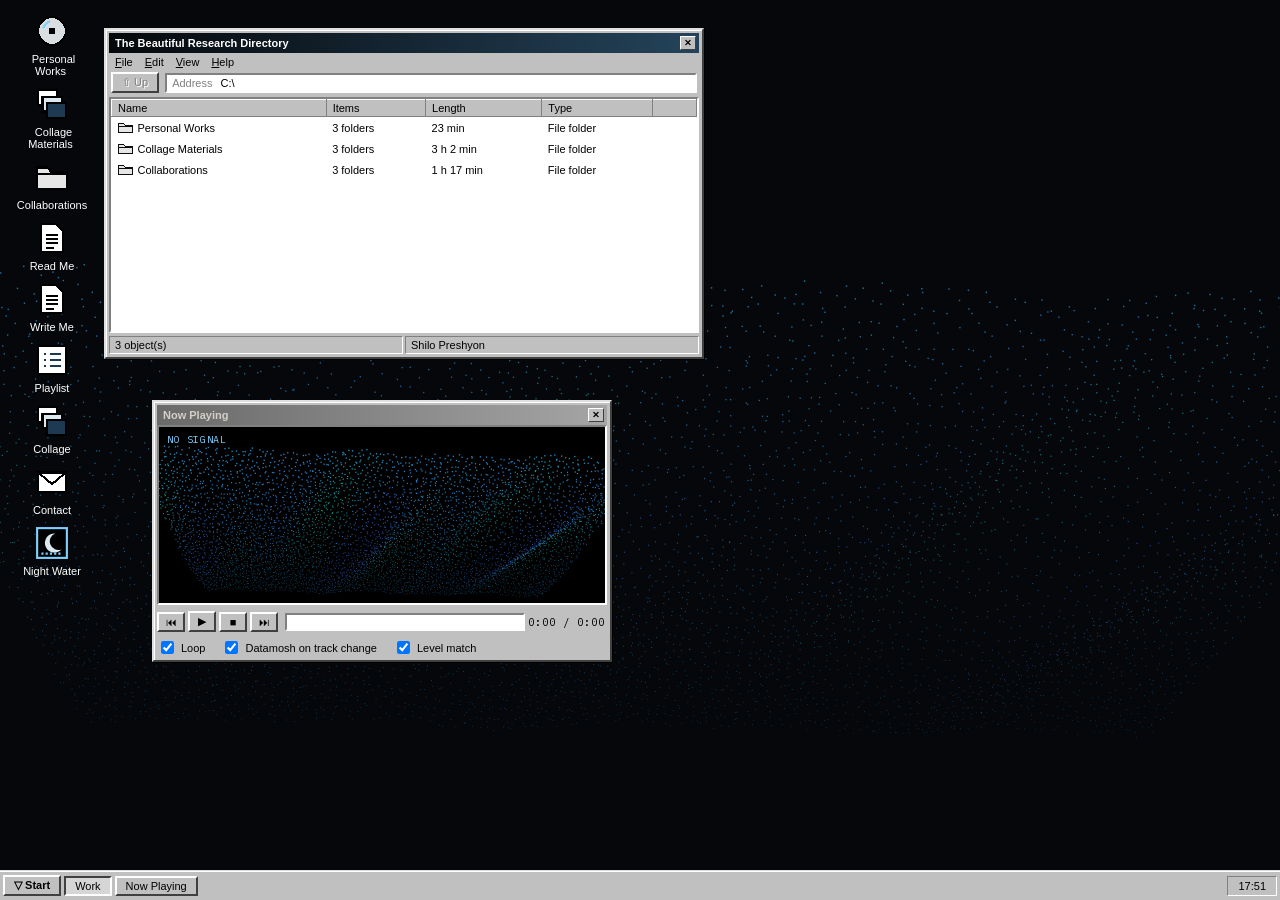
<file: index.html>
<!doctype html>
<html lang="en">
<head>
<meta charset="utf-8">
<meta name="viewport" content="width=device-width,initial-scale=1">
<title>Shilo Preshyon</title>
<meta name="description" content="Shilo Preshyon: sound, research. Small Loops from LĒNA Residency and JOYA: AiR, 2026.">
<meta name="theme-color" content="#05070a">
<!-- link previews (absolute URLs: update them if the site moves to its own domain) -->
<meta property="og:type" content="website">
<meta property="og:url" content="https://shilopreshyon.github.io/">
<meta property="og:title" content="Shilo Preshyon">
<meta property="og:description" content="sound · research. An archive of sound: field recordings, studio sessions, tape experiments and loops.">
<meta property="og:image" content="https://shilopreshyon.github.io/og.png">
<meta property="og:image:width" content="1200">
<meta property="og:image:height" content="630">
<meta property="og:image:alt" content="Shilo Preshyon: a point-cloud terrain above the name, under a title bar reading The Beautiful Research Directory">
<meta name="twitter:card" content="summary_large_image">
<link rel="icon" href="favicon.svg" type="image/svg+xml">
<link rel="icon" href="favicon.png" sizes="32x32" type="image/png">
<link rel="apple-touch-icon" href="apple-touch-icon.png">
<link rel="stylesheet" href="fonts/fonts.css">
<link rel="stylesheet" href="style.css">
</head>
<body>

<!-- Plain version for screen readers, search engines and no-JS visitors. -->
<main class="plain">
  <h1>Shilo Preshyon</h1>
  <p>sound · research</p>
  <h2>Ethos</h2>
  <p>Spirit is everywhere.</p>
  <h2>Work</h2>
  <p>Personal Works (Small Loops from LĒNA Residency and JOYA: AiR, and more), Collage Materials (personal samples, free to download and use), and Collaborations (Lost Kongs, Tasty Palm Leaf, Cartoon Lizard).</p>
  <h2>Documents</h2>
  <p>CV, bio and press materials on request.</p>
  <h2>Contact</h2>
  <p><a href="mailto:spsounddirectory@proton.me">spsounddirectory@proton.me</a></p>
</main>

<div id="desk" aria-hidden="false">
  <canvas class="wall" id="wall"></canvas>
  <div class="icons" id="icons"></div>

  <div class="win hide" id="w-dir" data-title="Work">
    <div class="tb"><span id="dirTitle">Work</span><button data-close aria-label="Close">✕</button></div>
    <div class="menu"><span><u>F</u>ile</span><span><u>E</u>dit</span><span><u>V</u>iew</span><span><u>H</u>elp</span></div>
    <div class="toolbar">
      <button class="btn98" id="dirUp" title="Up one level">⇧ Up</button>
      <div class="addr inset"><span>Address</span><b id="dirAddr">C:\Work</b></div>
    </div>
    <div class="inset list">
      <table><thead><tr id="dirHead"></tr></thead><tbody id="dirRows"></tbody></table>
    </div>
    <div class="status"><div id="dirCount"></div><div id="dirNote"></div></div>
  </div>

  <div class="win hide" id="w-play" data-title="Now Playing">
    <div class="tb"><span id="playTitle">Now Playing</span><button data-close aria-label="Close">✕</button></div>
    <div class="screen inset"><canvas id="screen"></canvas><div class="lbl" id="screenLbl">NO SIGNAL</div></div>
    <div class="transport">
      <button class="btn98" id="bPrev" title="Previous" aria-label="Previous">⏮</button>
      <button class="btn98" id="bPlay" title="Play / pause" aria-label="Play">▶</button>
      <button class="btn98" id="bStop" title="Stop" aria-label="Stop">■</button>
      <button class="btn98" id="bNext" title="Next" aria-label="Next">⏭</button>
      <div class="prog inset" id="prog" title="Seek"><i id="progBar"></i></div>
      <div class="time" id="time">0:00 / 0:00</div>
    </div>
    <div class="opts">
      <label><input type="checkbox" id="cLoop" checked> Loop</label>
      <label><input type="checkbox" id="cMosh" checked> Datamosh on track change</label>
      <label title="Evens out loudness between pieces with a plain volume change. Untick to hear every file exactly as it is."><input type="checkbox" id="cLevel" checked> Level match</label>
    </div>
  </div>

  <div class="win hide" id="w-about" data-title="Read Me">
    <div class="tb"><span>Read Me - Notepad</span><button data-close aria-label="Close">✕</button></div>
    <div class="menu"><span><u>F</u>ile</span><span><u>E</u>dit</span><span><u>S</u>earch</span></div>
    <div class="inset txt" id="aboutTxt"></div>
  </div>

  <div class="win hide" id="w-doc" data-title="Document">
    <div class="tb"><span id="docTitle">Document</span><button data-close aria-label="Close">✕</button></div>
    <div class="toolbar">
      <a class="btn98" id="docOpen" target="_blank" rel="noopener">Open in new tab</a>
      <a class="btn98" id="docDl" download>⤓ Download PDF</a>
    </div>
    <div class="inset docframe"><iframe id="docFrame" title="Document"></iframe></div>
    <div class="status"><div id="docName"></div><div id="docPages"></div><div>US Letter · PDF</div></div>
  </div>

  <div class="win hide" id="w-list" data-title="Playlist">
    <div class="tb"><span>Playlist</span><button data-close aria-label="Close">✕</button></div>
    <div class="toolbar">
      <button class="btn98" id="listPlay">▶ Play all</button>
      <button class="btn98" id="listShare">Copy share link</button>
      <button class="btn98" id="listClear">Clear</button>
      <label class="reps">Repeat each <select id="listReps"><option>1</option><option>2</option><option>4</option><option>8</option><option>16</option></select>×</label>
    </div>
    <div class="inset list short">
      <table><thead><tr><th>#</th><th>Name</th><th>From</th><th>Length</th><th></th></tr></thead><tbody id="listRows"></tbody></table>
    </div>
    <div class="status"><div id="listCount"></div><div id="listMsg"></div></div>
  </div>

  <div class="win hide" id="w-coll" data-title="Collage">
    <div class="tb"><span>Collage</span><button data-close aria-label="Close">✕</button></div>
    <div class="toolbar">
      <button class="btn98" id="collPlay">▶ Play</button>
      <button class="btn98" id="collStop">■ Stop</button>
      <button class="btn98" id="collRec" title="Record the next 30 seconds of the collage as a WAV file">⏺ Record 30 s</button>
      <button class="btn98" id="collShare">Copy share link</button>
      <button class="btn98" id="collClear">Clear</button>
    </div>
    <div class="toolbar coll-opts">
      <label>Master <input type="range" id="collMaster" min="0" max="1" step="0.01"></label>
      <label>Fade <select id="collFade"><option value="0">off</option><option value="1">1 s</option><option value="2">2 s</option><option value="5">5 s</option><option value="10">10 s</option></select></label>
      <label title="Each layer starts from a random point"><input type="checkbox" id="collRand"> Random start</label>
      <label title="Each layer's pitch wanders slightly, like tape"><input type="checkbox" id="collDrift"> Drift</label>
    </div>
    <div class="inset list short">
      <table class="coll"><thead><tr><th>#</th><th>Sound</th><th>Volume</th><th>Pan</th><th title="Left darker, right brighter">Tone</th><th title="Semitones, then fine tuning in cents">Pitch · fine</th><th></th></tr></thead><tbody id="collRows"></tbody></table>
    </div>
    <div class="status"><div id="collCount"></div><div id="collMsg"></div></div>
  </div>

  <div class="win hide" id="w-write" data-title="Write Me">
    <div class="tb"><span>Write Me - Notepad</span><button data-close aria-label="Close">✕</button></div>
    <div class="menu"><span><u>F</u>ile</span><span><u>E</u>dit</span><span><u>F</u>ormat</span></div>
    <textarea class="inset txt write" id="writeTxt" spellcheck="false" aria-label="Write anything"></textarea>
    <input type="text" id="writeTrap" tabindex="-1" autocomplete="off" aria-hidden="true" class="trap">
    <div class="transport write-send"><button class="btn98" id="writeSend">Send to Shilo</button><span id="writeMsg"></span></div>
    <div class="status"><div id="writeCount">0 characters</div><div id="writeNote">Kept nowhere. Gone when closed.</div></div>
  </div>

  <div class="win hide" id="w-ethos" data-title="Keys">
    <div class="tb"><span>Keys - Notepad</span><button data-close aria-label="Close">✕</button></div>
    <div class="menu"><span><u>F</u>ile</span><span><u>E</u>dit</span><span><u>S</u>earch</span></div>
    <div class="inset txt short-txt" id="ethosTxt"></div>
  </div>

  <div class="win hide" id="w-lic" data-title="License.txt">
    <div class="tb"><span id="licTitle">License.txt</span><button data-close aria-label="Close">✕</button></div>
    <div class="menu"><span><u>F</u>ile</span><span><u>E</u>dit</span><span><u>S</u>earch</span></div>
    <div class="inset txt short-txt" id="licTxt"></div>
  </div>

  <div class="win hide" id="w-mail" data-title="Contact">
    <div class="tb"><span>Contact</span><button data-close aria-label="Close">✕</button></div>
    <div class="dlg"><span class="dlg-ico" data-ico="mail"></span>
      <div>Write to Shilo:<br><br><a id="mailLink" href="#"></a><br><br><span class="dim">CV, bio and press materials on request.</span></div></div>
    <div class="dlg-btns"><button class="btn98" data-close>OK</button></div>
  </div>

  <div class="startmenu hide" id="startMenu">
    <div class="sm-side"><span>Shilo Preshyon</span></div>
    <div class="sm-items" id="smItems"></div>
  </div>

  <div class="taskbar">
    <button class="btn98 start" id="bStart">▽ Start</button>
    <div class="tasks" id="tasks"></div>
    <div class="clock inset" id="clock"></div>
  </div>
</div>

<div id="portal" class="hide" role="dialog" aria-label="Night Water">
  <canvas id="pcv"></canvas>
  <div class="p-top">
    <div><div class="p-name" id="pName"></div><div class="p-sub" id="pSub"></div></div>
    <button id="pClose">✕ RETURN TO ARCHIVE</button>
  </div>
  <div class="p-foot">
    <div class="p-readout" id="pReadout"></div>
    <div class="p-list" id="pList"></div>
  </div>
</div>

<script src="content.js"></script>
<script src="library.js"></script>
<script src="cloud.js"></script>
<script src="app.js"></script>
</body>
</html>
</file>
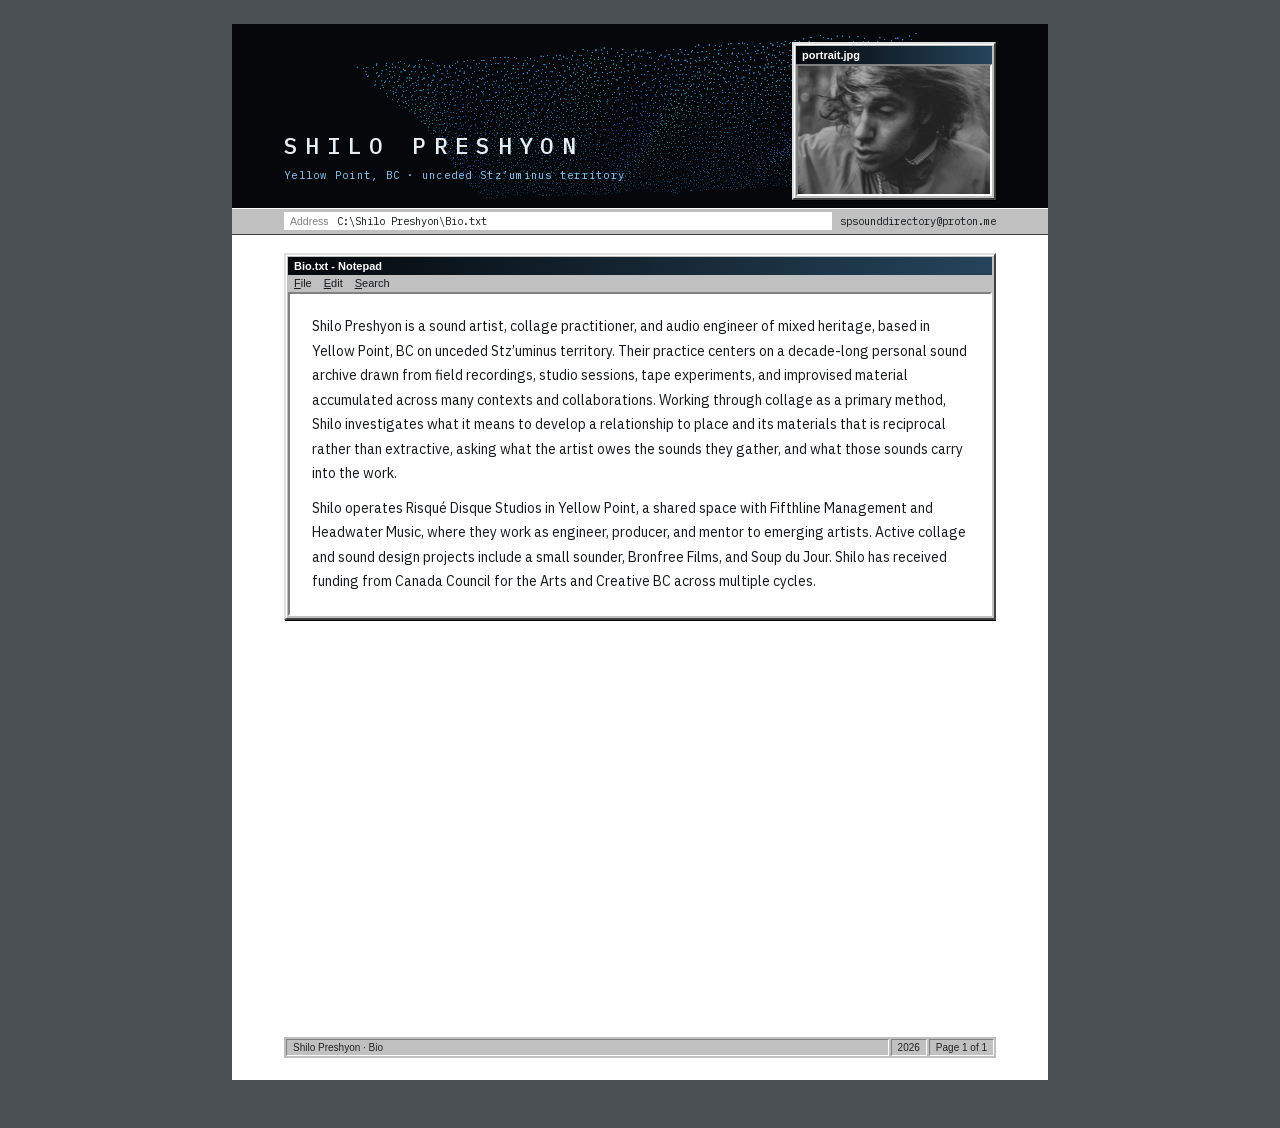
<file: docs/bio.html>
<!doctype html>
<html lang="en">
<head>
<meta charset="utf-8">
<title>Shilo Preshyon · Bio</title>
<link rel="stylesheet" href="../fonts/fonts.css">
<link rel="stylesheet" href="doc.css">
</head>
<body>
<div class="page">
  <div class="band">
    <canvas></canvas>
    <div class="who"><h1>SHILO PRESHYON</h1><div class="where">Yellow Point, BC · unceded Stz’uminus territory</div></div>
    <div class="portrait win"><div class="tb"><span>portrait.jpg</span></div><div class="inset"><img src="portrait.jpg" alt="Portrait of Shilo Preshyon"></div></div>
  </div>
  <div class="addr"><div class="field"><span>Address</span>C:\Shilo Preshyon\Bio.txt</div><div class="contact" data-contact></div></div>
  <div class="flow">
    <div class="win notepad">
      <div class="tb"><span>Bio.txt - Notepad</span></div>
      <div class="menu"><span><u>F</u>ile</span><span><u>E</u>dit</span><span><u>S</u>earch</span></div>
      <div class="inset text" style="font-size:14px;line-height:1.75;padding:20px 22px 10px">
        <p>Shilo Preshyon is a sound artist, collage practitioner, and audio engineer of mixed heritage, based in Yellow Point, BC on unceded Stz’uminus territory. Their practice centers on a decade-long personal sound archive drawn from field recordings, studio sessions, tape experiments, and improvised material accumulated across many contexts and collaborations. Working through collage as a primary method, Shilo investigates what it means to develop a relationship to place and its materials that is reciprocal rather than extractive, asking what the artist owes the sounds they gather, and what those sounds carry into the work.</p>
        <p>Shilo operates Risqué Disque Studios in Yellow Point, a shared space with Fifthline Management and Headwater Music, where they work as engineer, producer, and mentor to emerging artists. Active collage and sound design projects include a small sounder, Bronfree Films, and Soup du Jour. Shilo has received funding from Canada Council for the Arts and Creative BC across multiple cycles.</p>
      </div>
    </div>
  </div>
</div>
<script src="../cloud.js"></script>
<!-- private contact file only exists locally; only asked for when making application copies -->
<script>if (location.hash.includes('full')) document.write('<script src="contact-private.js"><\/script>');</script>
<script src="doc.js"></script>
<script>finish('Bio');</script>
</body>
</html>
</file>
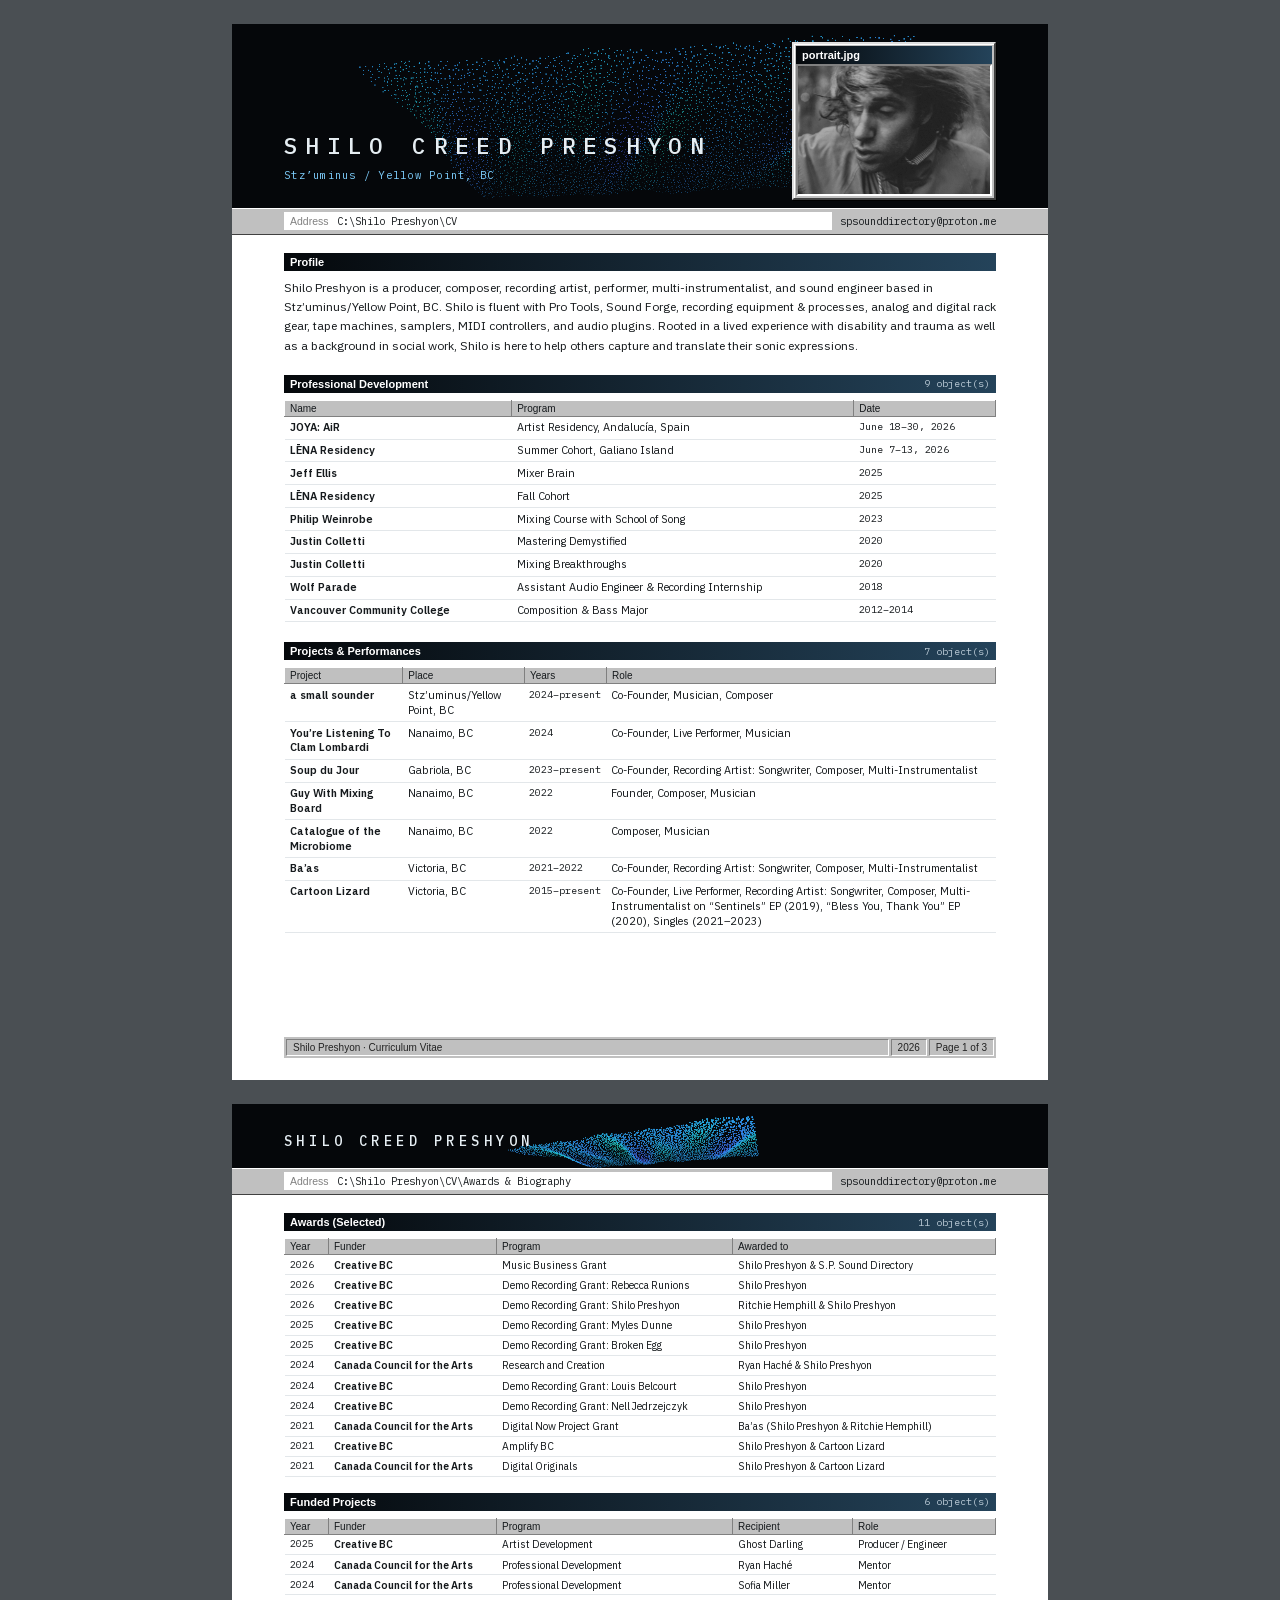
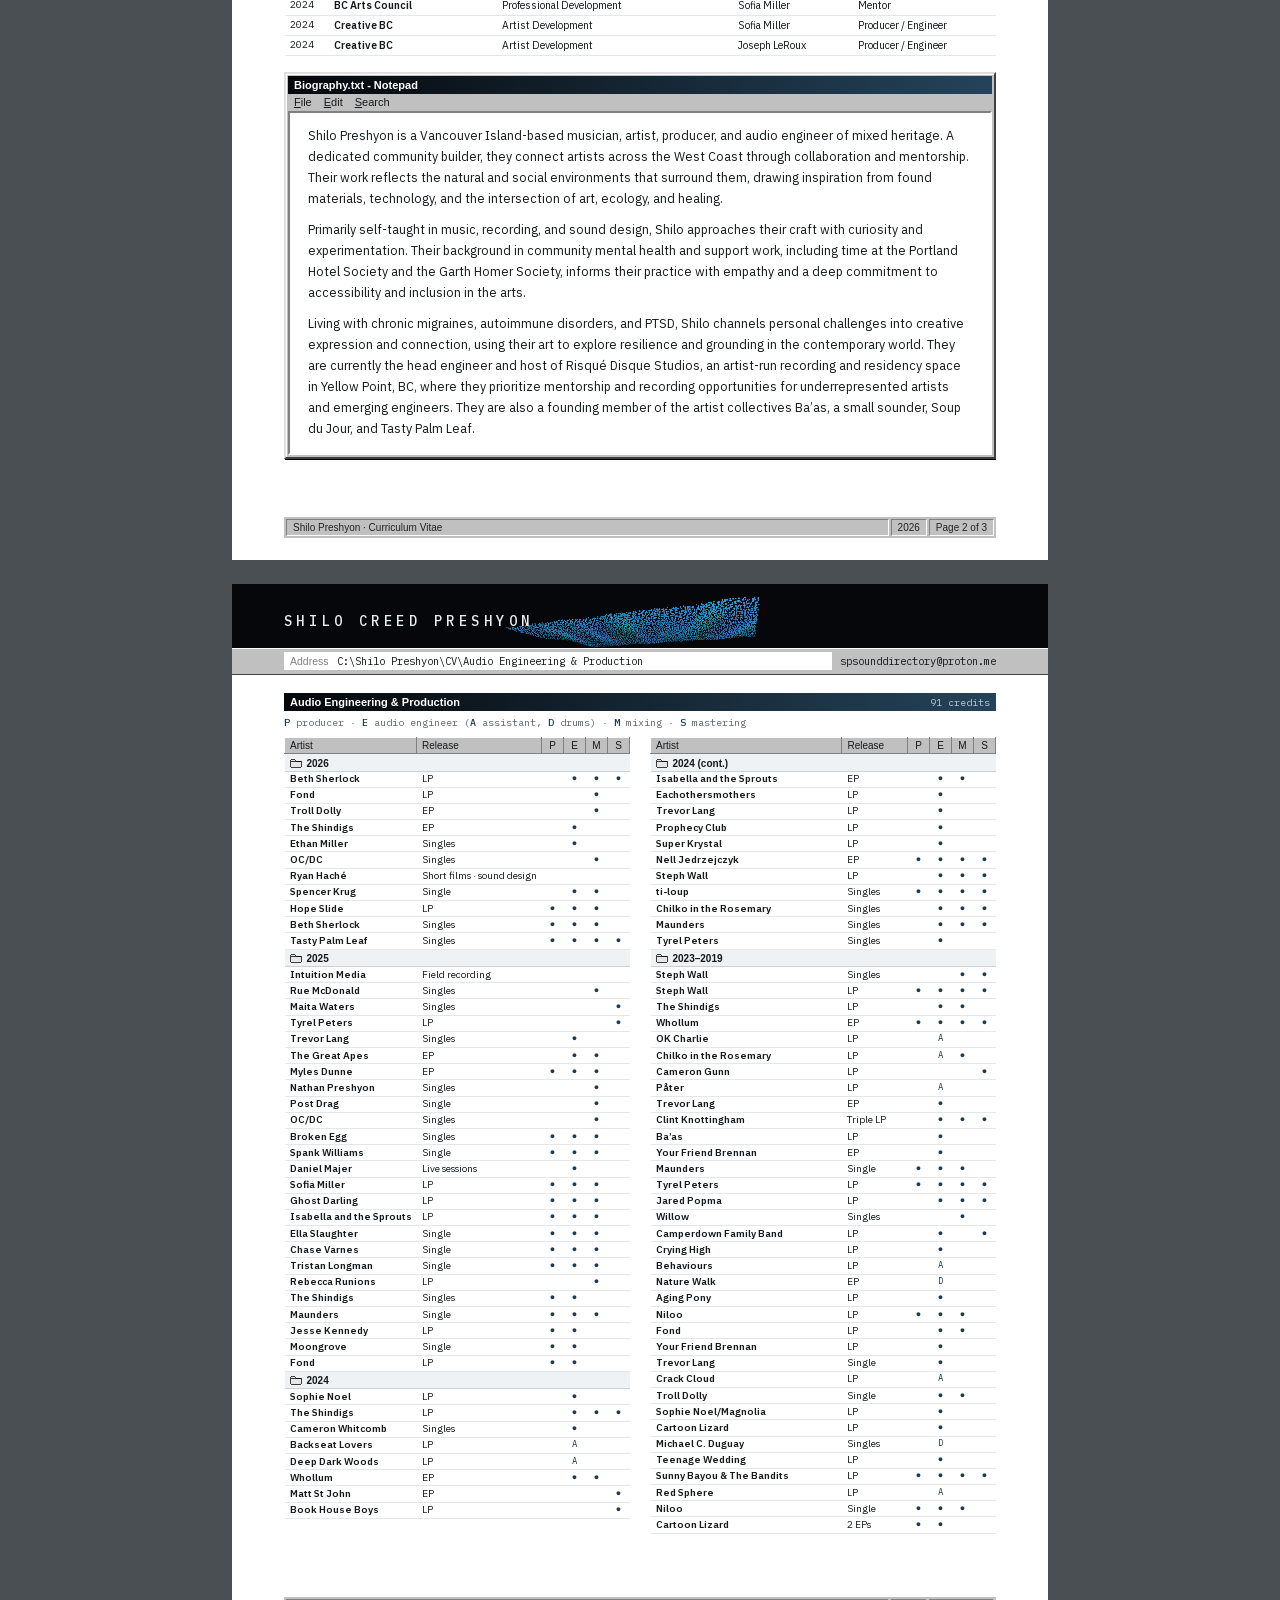
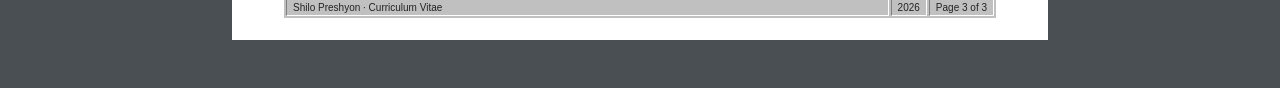
<file: docs/cv.html>
<!doctype html>
<html lang="en">
<head>
<meta charset="utf-8">
<title>Shilo Preshyon · CV</title>
<link rel="stylesheet" href="../fonts/fonts.css">
<link rel="stylesheet" href="doc.css">
</head>
<body>

<!-- ============ PAGE 1 ============ -->
<div class="page">
  <div class="band">
    <canvas></canvas>
    <div class="who"><h1>SHILO CREED PRESHYON</h1><div class="where">Stz’uminus / Yellow Point, BC</div></div>
    <div class="portrait win"><div class="tb"><span>portrait.jpg</span></div><div class="inset"><img src="portrait.jpg" alt="Portrait of Shilo Preshyon"></div></div>
  </div>
  <div class="addr"><div class="field"><span>Address</span>C:\Shilo Preshyon\CV</div><div class="contact" data-contact></div></div>
  <div class="flow roomy">
    <section>
      <div class="tb"><span>Profile</span></div>
      <p class="lead">Shilo Preshyon is a producer, composer, recording artist, performer, multi-instrumentalist, and sound engineer based in Stz’uminus/Yellow Point, BC. Shilo is fluent with Pro Tools, Sound Forge, recording equipment &amp; processes, analog and digital rack gear, tape machines, samplers, MIDI controllers, and audio plugins. Rooted in a lived experience with disability and trauma as well as a background in social work, Shilo is here to help others capture and translate their sonic expressions.</p>
    </section>
    <section>
      <div class="tb"><span>Professional Development</span><small id="nDev"></small></div>
      <table><thead><tr><th>Name</th><th>Program</th><th>Date</th></tr></thead><tbody id="dev"></tbody></table>
    </section>
    <section>
      <div class="tb"><span>Projects &amp; Performances</span><small id="nProj"></small></div>
      <table><thead><tr><th>Project</th><th>Place</th><th>Years</th><th>Role</th></tr></thead><tbody id="proj"></tbody></table>
    </section>
  </div>
</div>

<!-- ============ PAGE 2 ============ -->
<div class="page">
  <div class="band thin"><canvas></canvas><div class="who"><h1>SHILO CREED PRESHYON</h1></div></div>
  <div class="addr"><div class="field"><span>Address</span>C:\Shilo Preshyon\CV\Awards &amp; Biography</div><div class="contact" data-contact></div></div>
  <div class="flow">
    <section>
      <div class="tb"><span>Awards (Selected)</span><small id="nAw"></small></div>
      <table class="grants" id="awTable"></table>
    </section>
    <section>
      <div class="tb"><span>Funded Projects</span><small id="nMen"></small></div>
      <table class="grants"><colgroup><col style="width:44px"><col style="width:168px"><col style="width:236px"><col style="width:120px"><col></colgroup><thead><tr><th>Year</th><th>Funder</th><th>Program</th><th>Recipient</th><th>Role</th></tr></thead><tbody id="men"></tbody></table>
    </section>
    <div class="win notepad">
      <div class="tb"><span>Biography.txt - Notepad</span></div>
      <div class="menu"><span><u>F</u>ile</span><span><u>E</u>dit</span><span><u>S</u>earch</span></div>
      <div class="inset text">
        <p>Shilo Preshyon is a Vancouver Island-based musician, artist, producer, and audio engineer of mixed heritage. A dedicated community builder, they connect artists across the West Coast through collaboration and mentorship. Their work reflects the natural and social environments that surround them, drawing inspiration from found materials, technology, and the intersection of art, ecology, and healing.</p>
        <p>Primarily self-taught in music, recording, and sound design, Shilo approaches their craft with curiosity and experimentation. Their background in community mental health and support work, including time at the Portland Hotel Society and the Garth Homer Society, informs their practice with empathy and a deep commitment to accessibility and inclusion in the arts.</p>
        <p>Living with chronic migraines, autoimmune disorders, and PTSD, Shilo channels personal challenges into creative expression and connection, using their art to explore resilience and grounding in the contemporary world. They are currently the head engineer and host of Risqué Disque Studios, an artist-run recording and residency space in Yellow Point, BC, where they prioritize mentorship and recording opportunities for underrepresented artists and emerging engineers. They are also a founding member of the artist collectives Ba’as, a small sounder, Soup du Jour, and Tasty Palm Leaf.</p>
      </div>
    </div>
  </div>
</div>

<!-- ============ PAGE 3 ============ -->
<div class="page">
  <div class="band thin"><canvas></canvas><div class="who"><h1>SHILO CREED PRESHYON</h1></div></div>
  <div class="addr"><div class="field"><span>Address</span>C:\Shilo Preshyon\CV\Audio Engineering &amp; Production</div><div class="contact" data-contact></div></div>
  <div class="flow">
    <section>
      <div class="tb"><span>Audio Engineering &amp; Production</span><small id="nEng"></small></div>
      <div class="legend"><b>P</b> producer · <b>E</b> audio engineer (<b>A</b> assistant, <b>D</b> drums) · <b>M</b> mixing · <b>S</b> mastering</div>
      <div class="cols dense" id="eng"></div>
    </section>
  </div>
</div>

<script src="../cloud.js"></script>
<!-- private contact file only exists locally; only asked for when making application copies -->
<script>if (location.hash.includes('full')) document.write('<script src="contact-private.js"><\/script>');</script>
<script src="doc.js"></script>
<script>
const DEV = [
  ['JOYA: AiR', 'Artist Residency, Andalucía, Spain', 'June 18–30, 2026'],
  ['LĒNA Residency', 'Summer Cohort, Galiano Island', 'June 7–13, 2026'],
  ['Jeff Ellis', 'Mixer Brain', '2025'],
  ['LĒNA Residency', 'Fall Cohort', '2025'],
  ['Philip Weinrobe', 'Mixing Course with School of Song', '2023'],
  ['Justin Colletti', 'Mastering Demystified', '2020'],
  ['Justin Colletti', 'Mixing Breakthroughs', '2020'],
  ['Wolf Parade', 'Assistant Audio Engineer & Recording Internship', '2018'],
  ['Vancouver Community College', 'Composition & Bass Major', '2012–2014'],
];
// Grants other artists received that paid Shilo (amounts were theirs, so not listed)
const MENTOR = [
  ['2025', 'Creative BC', 'Artist Development', 'Ghost Darling', 'Producer / Engineer'],
  ['2024', 'Canada Council for the Arts', 'Professional Development', 'Ryan Haché', 'Mentor'],
  ['2024', 'Canada Council for the Arts', 'Professional Development', 'Sofia Miller', 'Mentor'],
  ['2024', 'BC Arts Council', 'Professional Development', 'Sofia Miller', 'Mentor'],
  ['2024', 'Creative BC', 'Artist Development', 'Sofia Miller', 'Producer / Engineer'],
  ['2024', 'Creative BC', 'Artist Development', 'Joseph LeRoux', 'Producer / Engineer'],
];
const PROJ = [
  ['a small sounder', 'Stz’uminus/Yellow Point, BC', '2024–present', 'Co-Founder, Musician, Composer'],
  ['You’re Listening To Clam Lombardi', 'Nanaimo, BC', '2024', 'Co-Founder, Live Performer, Musician'],
  ['Soup du Jour', 'Gabriola, BC', '2023–present', 'Co-Founder, Recording Artist: Songwriter, Composer, Multi-Instrumentalist'],
  ['Guy With Mixing Board', 'Nanaimo, BC', '2022', 'Founder, Composer, Musician'],
  ['Catalogue of the Microbiome', 'Nanaimo, BC', '2022', 'Composer, Musician'],
  ['Ba’as', 'Victoria, BC', '2021–2022', 'Co-Founder, Recording Artist: Songwriter, Composer, Multi-Instrumentalist'],
  ['Cartoon Lizard', 'Victoria, BC', '2015–present', 'Co-Founder, Live Performer, Recording Artist: Songwriter, Composer, Multi-Instrumentalist on “Sentinels” EP (2019), “Bless You, Thank You” EP (2020), Singles (2021–2023)'],
];
const AW = [
  ['2026', 'Creative BC', 'Music Business Grant', '$10,000', 'Shilo Preshyon & S.P. Sound Directory'],
  ['2026', 'Creative BC', 'Demo Recording Grant: Rebecca Runions', '$2,000', 'Shilo Preshyon'],
  ['2026', 'Creative BC', 'Demo Recording Grant: Shilo Preshyon', '$2,000', 'Ritchie Hemphill & Shilo Preshyon'],
  ['2025', 'Creative BC', 'Demo Recording Grant: Myles Dunne', '$2,000', 'Shilo Preshyon'],
  ['2025', 'Creative BC', 'Demo Recording Grant: Broken Egg', '$2,000', 'Shilo Preshyon'],
  ['2024', 'Canada Council for the Arts', 'Research and Creation', '$25,000', 'Ryan Haché & Shilo Preshyon'],
  ['2024', 'Creative BC', 'Demo Recording Grant: Louis Belcourt', '$2,000', 'Shilo Preshyon'],
  ['2024', 'Creative BC', 'Demo Recording Grant: Nell Jedrzejczyk', '$2,000', 'Shilo Preshyon'],
  ['2021', 'Canada Council for the Arts', 'Digital Now Project Grant', '$100,000', 'Ba’as (Shilo Preshyon & Ritchie Hemphill)'],
  ['2021', 'Creative BC', 'Amplify BC', '$4,800', 'Shilo Preshyon & Cartoon Lizard'],
  ['2021', 'Canada Council for the Arts', 'Digital Originals', '', 'Shilo Preshyon & Cartoon Lizard'],
];
// Artist | release | roles (P producer, E engineer, A assistant eng., D drum eng., M mixing, S mastering)
// (an array, not an object: objects sort number-like keys ascending)
const ENG = [
  ['2026', `Beth Sherlock|LP|EMS
Fond|LP|M
Troll Dolly|EP|M
The Shindigs|EP|E
Ethan Miller|Singles|E
OC/DC|Singles|M
Ryan Haché|Short films · sound design|
Spencer Krug|Single|EM
Hope Slide|LP|PEM
Beth Sherlock|Singles|PEM
Tasty Palm Leaf|Singles|PEMS`],
  ['2025', `Intuition Media|Field recording|
Rue McDonald|Singles|M
Maita Waters|Singles|S
Tyrel Peters|LP|S
Trevor Lang|Singles|E
The Great Apes|EP|EM
Myles Dunne|EP|PEM
Nathan Preshyon|Singles|M
Post Drag|Single|M
OC/DC|Singles|M
Broken Egg|Singles|PEM
Spank Williams|Single|PEM
Daniel Majer|Live sessions|E
Sofia Miller|LP|PEM
Ghost Darling|LP|PEM
Isabella and the Sprouts|LP|PEM
Ella Slaughter|Single|PEM
Chase Varnes|Single|PEM
Tristan Longman|Single|PEM
Rebecca Runions|LP|M
The Shindigs|Singles|PE
Maunders|Single|PEM
Jesse Kennedy|LP|PE
Moongrove|Single|PE
Fond|LP|PE`],
  ['2024', `Sophie Noel|LP|E
The Shindigs|LP|EMS
Cameron Whitcomb|Singles|E
Backseat Lovers|LP|A
Deep Dark Woods|LP|A
Whollum|EP|EM
Matt St John|EP|S
Book House Boys|LP|S
Isabella and the Sprouts|EP|EM
Eachothersmothers|LP|E
Trevor Lang|LP|E
Prophecy Club|LP|E
Super Krystal|LP|E
Nell Jedrzejczyk|EP|PEMS
Steph Wall|LP|EMS
ti-loup|Singles|PEMS
Chilko in the Rosemary|Singles|EMS
Maunders|Singles|EMS
Tyrel Peters|Singles|E`],
  ['2023–2019', `Steph Wall|Singles|MS
Steph Wall|LP|PEMS
The Shindigs|LP|EM
Whollum|EP|PEMS
OK Charlie|LP|A
Chilko in the Rosemary|LP|AM
Cameron Gunn|LP|S
Påter|LP|A
Trevor Lang|EP|E
Clint Knottingham|Triple LP|EMS
Ba’as|LP|E
Your Friend Brennan|EP|E
Maunders|Single|PEM
Tyrel Peters|LP|PEMS
Jared Popma|LP|EMS
Willow|Singles|M
Camperdown Family Band|LP|ES
Crying High|LP|E
Behaviours|LP|A
Nature Walk|EP|D
Aging Pony|LP|E
Niloo|LP|PEM
Fond|LP|EM
Your Friend Brennan|LP|E
Trevor Lang|Single|E
Crack Cloud|LP|A
Troll Dolly|Single|EM
Sophie Noel/Magnolia|LP|E
Cartoon Lizard|LP|E
Michael C. Duguay|Singles|D
Teenage Wedding|LP|E
Sunny Bayou & The Bandits|LP|PEMS
Red Sphere|LP|A
Niloo|Single|PEM
Cartoon Lizard|2 EPs|PE`],
];

const rows = (el, data, fmt) => { document.getElementById(el).innerHTML = data.map(fmt).join(''); };
rows('dev', DEV, ([a, b, c]) => `<tr><td><b>${esc(a)}</b></td><td>${esc(b)}</td><td class="yr">${esc(c)}</td></tr>`);
rows('proj', PROJ, ([a, b, c, d]) => `<tr><td><b>${esc(a)}</b></td><td>${esc(b)}</td><td class="yr">${esc(c)}</td><td>${esc(d)}</td></tr>`);
// Dollar amounts only with the "amounts" flag (business-side applications); arts CVs leave them out.
const AMOUNTS = FLAGS.includes('amounts');
document.getElementById('awTable').innerHTML =
  `<colgroup><col style="width:44px"><col style="width:168px"><col style="width:236px">${AMOUNTS ? '<col style="width:68px">' : ''}<col></colgroup>` +
  `<thead><tr><th>Year</th><th>Funder</th><th>Program</th>${AMOUNTS ? '<th style="text-align:right">Amount</th>' : ''}<th>Awarded to</th></tr></thead><tbody id="aw"></tbody>`;
rows('aw', AW, ([y, f, p, a, t]) => `<tr><td class="yr">${y}</td><td><b>${esc(f)}</b></td><td>${esc(p)}</td>${AMOUNTS ? `<td class="amt">${a || ''}</td>` : ''}<td>${esc(t)}</td></tr>`);
document.getElementById('nDev').textContent = `${DEV.length} object(s)`;
document.getElementById('nProj').textContent = `${PROJ.length} object(s)`;
document.getElementById('nAw').textContent = `${AW.length} object(s)`;
rows('men', MENTOR, ([y, f, p, r, role]) => `<tr><td class="yr">${y}</td><td><b>${esc(f)}</b></td><td>${esc(p)}</td><td>${esc(r)}</td><td>${esc(role)}</td></tr>`);
document.getElementById('nMen').textContent = `${MENTOR.length} object(s)`;

// Engineering credits: a role matrix split into two Explorer-style tables of equal height.
const flat = [];
let credits = 0;
for (const [yr, txt] of ENG) {
  flat.push({ yr });
  txt.split('\n').forEach(l => { const [a, r, c] = l.split('|'); flat.push({ a, r, c }); credits += parseInt(r) || 1; /* "2 EPs" counts as two */ });
}
const half = Math.ceil(flat.length / 2);
let lastYr = '';
const mark = (c, k) => c.includes(k) ? (k === 'A' || k === 'D' ? k : '●') : '';
const table = list => '<table><thead><tr><th>Artist</th><th>Release</th><th class="mk">P</th><th class="mk">E</th><th class="mk">M</th><th class="mk">S</th></tr></thead><tbody>' +
  list.map((x, i) => {
    if (x.yr) { lastYr = x.yr; return `<tr class="folder"><td colspan="6">${FOLDER}${x.yr}</td></tr>`; }
    const cont = i === 0 ? `<tr class="folder"><td colspan="6">${FOLDER}${lastYr} (cont.)</td></tr>` : '';
    const e = x.c.includes('A') ? 'A' : x.c.includes('D') ? 'D' : mark(x.c, 'E');
    return cont + `<tr><td><b>${esc(x.a)}</b></td><td>${esc(x.r)}</td><td class="mk">${mark(x.c, 'P')}</td><td class="mk">${e}</td><td class="mk">${mark(x.c, 'M')}</td><td class="mk">${mark(x.c, 'S')}</td></tr>`;
  }).join('') + '</tbody></table>';
document.getElementById('eng').innerHTML = `<div>${table(flat.slice(0, half))}</div><div>${table(flat.slice(half))}</div>`;
document.getElementById('nEng').textContent = `${credits} credits`;

finish('Curriculum Vitae');
</script>
</body>
</html>
</file>
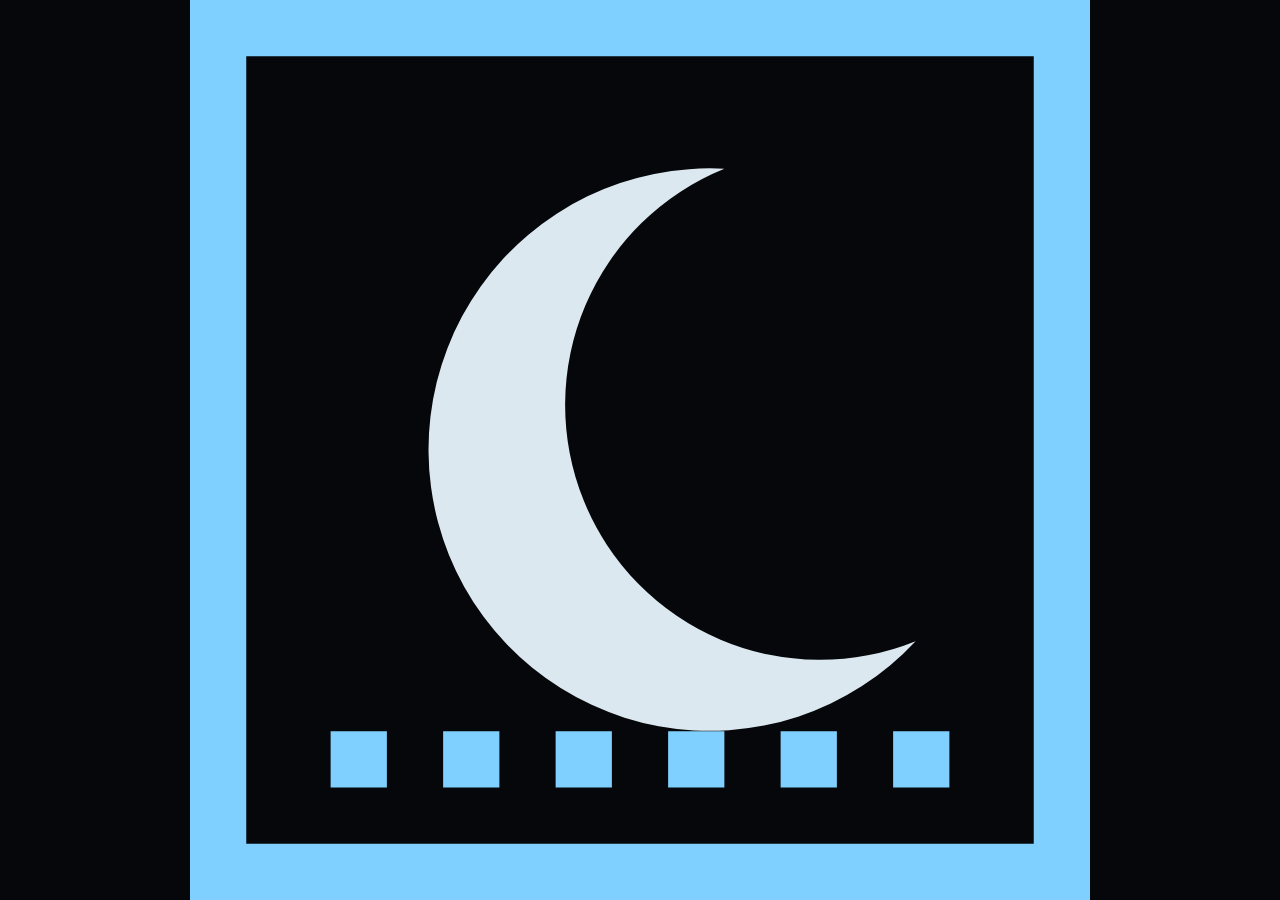
<file: docs/icon.html>
<!doctype html><html><head><meta charset="utf-8"><style>html,body{margin:0;background:#05070a}img{display:block;width:100vw;height:100vh}</style></head>
<body><img src="../favicon.svg" onload="document.body.dataset.ready='ok'"></body></html>
</file>
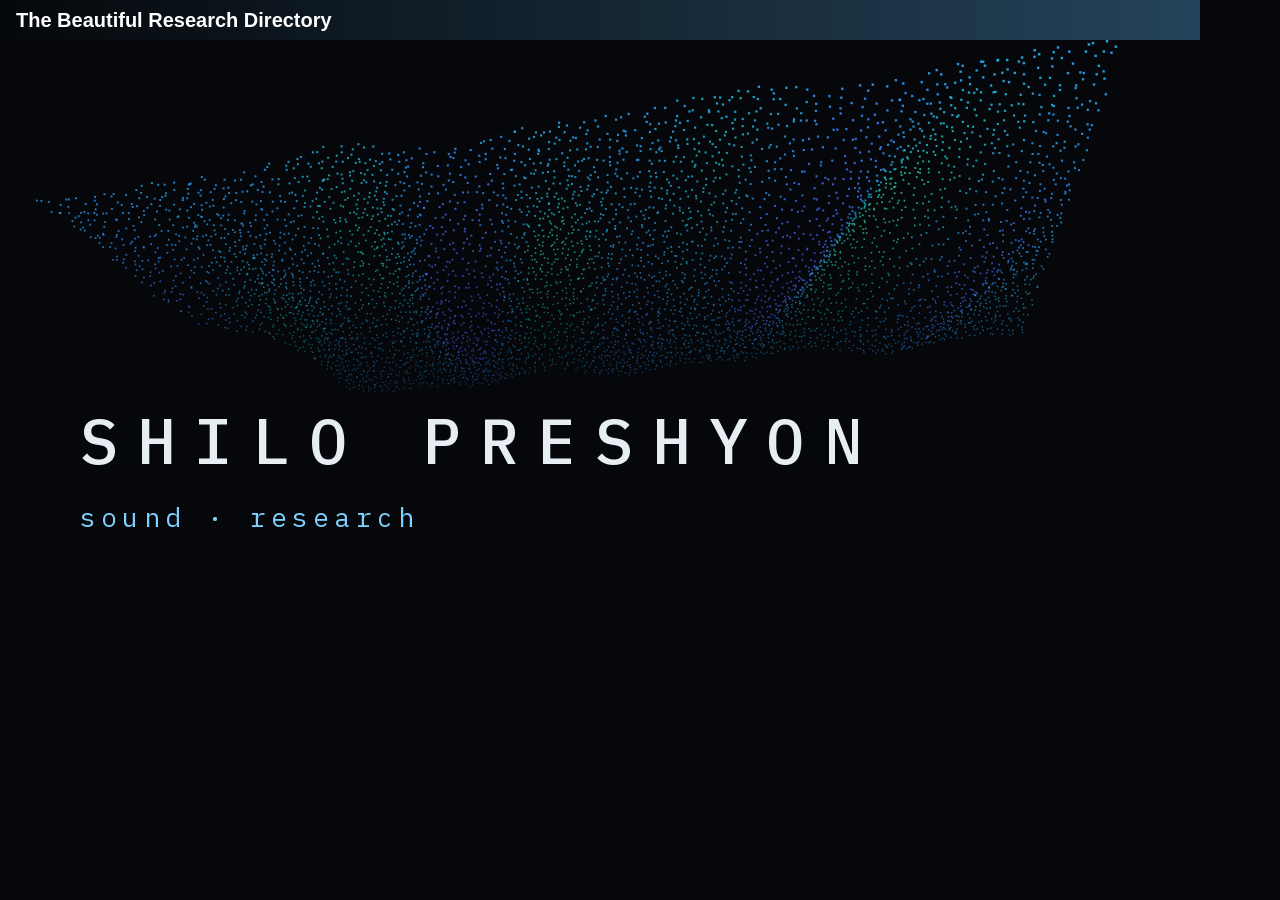
<file: docs/og.html>
<!doctype html>
<html lang="en">
<head>
<meta charset="utf-8">
<title>Link preview</title>
<!-- 1200x630 card shown when the site's link is shared; rendered to og.png by tools/snapshot.swift -->
<link rel="stylesheet" href="../fonts/fonts.css">
<style>
  html, body { margin: 0; background: #05070a; }
  .card { width: 1200px; height: 630px; position: relative; overflow: hidden; color: #e6eef3; font-family: "IBM Plex Mono", monospace; }
  canvas { position: absolute; inset: 0; width: 100%; height: 100%; }
  .who { position: absolute; left: 80px; bottom: 96px; }
  h1 { margin: 0; font-weight: 500; font-size: 64px; letter-spacing: .3em; }
  .sub { margin-top: 18px; font-size: 26px; letter-spacing: .2em; color: #7fd0ff; }
  .bar { position: absolute; left: 0; right: 0; top: 0; height: 40px; background: linear-gradient(90deg, #05080b, #24435a);
    font: bold 20px Tahoma, Verdana, sans-serif; display: flex; align-items: center; padding: 0 16px; color: #fff; }
</style>
</head>
<body>
<div class="card">
  <canvas></canvas>
  <div class="bar">The Beautiful Research Directory</div>
  <div class="who"><h1>SHILO PRESHYON</h1><div class="sub">sound · research</div></div>
</div>
<script src="../cloud.js"></script>
<script>
(async () => {
  await document.fonts.ready;
  const cv = document.querySelector('canvas');
  cv.width = 2400; cv.height = 1260;
  Cloud.draw(cv, 41, { px: 2, bg: '#05070a', mode: 'turbo', alpha: 1, cy: .44, zoom: .72, tilt: .42, size: 1.5, sway: .5, amp: 2.6 });
  document.body.dataset.ready = 'ok';
})();
</script>
</body>
</html>
</file>
<file: fonts/fonts.css>
/* IBM Plex Mono and IBM Plex Sans, served from this site (SIL Open Font License 1.1, see OFL.txt).
   Latin and Latin Extended subsets only. */
@font-face {
  font-family: 'IBM Plex Mono';
  font-style: normal;
  font-weight: 400;
  font-display: swap;
  src: url(plex-mono-400-latin-ext.woff2) format('woff2');
  unicode-range: U+0100-02BA, U+02BD-02C5, U+02C7-02CC, U+02CE-02D7, U+02DD-02FF, U+0304, U+0308, U+0329, U+1D00-1DBF, U+1E00-1E9F, U+1EF2-1EFF, U+2020, U+20A0-20AB, U+20AD-20C4, U+2113, U+2C60-2C7F, U+A720-A7FF;
}
@font-face {
  font-family: 'IBM Plex Mono';
  font-style: normal;
  font-weight: 400;
  font-display: swap;
  src: url(plex-mono-400-latin.woff2) format('woff2');
  unicode-range: U+0000-00FF, U+0131, U+0152-0153, U+02BB-02BC, U+02C6, U+02DA, U+02DC, U+0304, U+0308, U+0329, U+2000-206F, U+20AC, U+2122, U+2191, U+2193, U+2212, U+2215, U+FEFF, U+FFFD;
}
@font-face {
  font-family: 'IBM Plex Mono';
  font-style: normal;
  font-weight: 500;
  font-display: swap;
  src: url(plex-mono-500-latin-ext.woff2) format('woff2');
  unicode-range: U+0100-02BA, U+02BD-02C5, U+02C7-02CC, U+02CE-02D7, U+02DD-02FF, U+0304, U+0308, U+0329, U+1D00-1DBF, U+1E00-1E9F, U+1EF2-1EFF, U+2020, U+20A0-20AB, U+20AD-20C4, U+2113, U+2C60-2C7F, U+A720-A7FF;
}
@font-face {
  font-family: 'IBM Plex Mono';
  font-style: normal;
  font-weight: 500;
  font-display: swap;
  src: url(plex-mono-500-latin.woff2) format('woff2');
  unicode-range: U+0000-00FF, U+0131, U+0152-0153, U+02BB-02BC, U+02C6, U+02DA, U+02DC, U+0304, U+0308, U+0329, U+2000-206F, U+20AC, U+2122, U+2191, U+2193, U+2212, U+2215, U+FEFF, U+FFFD;
}
@font-face {
  font-family: 'IBM Plex Sans';
  font-style: normal;
  font-weight: 400;
  font-stretch: 100%;
  font-display: swap;
  src: url(plex-sans-400-latin-ext.woff2) format('woff2');
  unicode-range: U+0100-02BA, U+02BD-02C5, U+02C7-02CC, U+02CE-02D7, U+02DD-02FF, U+0304, U+0308, U+0329, U+1D00-1DBF, U+1E00-1E9F, U+1EF2-1EFF, U+2020, U+20A0-20AB, U+20AD-20C4, U+2113, U+2C60-2C7F, U+A720-A7FF;
}
@font-face {
  font-family: 'IBM Plex Sans';
  font-style: normal;
  font-weight: 400;
  font-stretch: 100%;
  font-display: swap;
  src: url(plex-sans-400-latin.woff2) format('woff2');
  unicode-range: U+0000-00FF, U+0131, U+0152-0153, U+02BB-02BC, U+02C6, U+02DA, U+02DC, U+0304, U+0308, U+0329, U+2000-206F, U+20AC, U+2122, U+2191, U+2193, U+2212, U+2215, U+FEFF, U+FFFD;
}
@font-face {
  font-family: 'IBM Plex Sans';
  font-style: normal;
  font-weight: 600;
  font-stretch: 100%;
  font-display: swap;
  src: url(plex-sans-400-latin-ext.woff2) format('woff2');
  unicode-range: U+0100-02BA, U+02BD-02C5, U+02C7-02CC, U+02CE-02D7, U+02DD-02FF, U+0304, U+0308, U+0329, U+1D00-1DBF, U+1E00-1E9F, U+1EF2-1EFF, U+2020, U+20A0-20AB, U+20AD-20C4, U+2113, U+2C60-2C7F, U+A720-A7FF;
}
@font-face {
  font-family: 'IBM Plex Sans';
  font-style: normal;
  font-weight: 600;
  font-stretch: 100%;
  font-display: swap;
  src: url(plex-sans-400-latin.woff2) format('woff2');
  unicode-range: U+0000-00FF, U+0131, U+0152-0153, U+02BB-02BC, U+02C6, U+02DA, U+02DC, U+0304, U+0308, U+0329, U+2000-206F, U+20AC, U+2122, U+2191, U+2193, U+2212, U+2215, U+FEFF, U+FFFD;
}
</file>
<file: style.css>
:root {
  --face: #c0c0c0; --hi: #fff; --lo: #808080; --dk: #404040;
  --sel: #1d3a52; --desk: #05070a; --cyan: #7fd0ff;
  --mono: "IBM Plex Mono", ui-monospace, Menlo, monospace;
  --ui: Tahoma, Verdana, Geneva, sans-serif;
}
* { box-sizing: border-box; }
html, body { margin: 0; background: var(--desk); }
body { font: 11px var(--ui); color: #000; }

.plain { position: absolute; width: 1px; height: 1px; overflow: hidden; clip: rect(0 0 0 0); }

#desk { position: relative; height: 100vh; height: 100dvh; min-height: 560px; overflow: hidden; }
canvas.wall { position: absolute; inset: 0; width: 100%; height: 100%; display: block; }

/* desktop icons */
.icons { position: absolute; top: 14px; left: 12px; display: flex; flex-direction: column; flex-wrap: wrap; align-content: flex-start;
  gap: 10px 6px; max-height: calc(100vh - 56px); z-index: 2; }
.icon { width: 80px; text-align: center; color: #fff; cursor: pointer; user-select: none; background: none; border: 0; font: 11px var(--ui); padding: 0; }
.icon svg { width: 34px; height: 34px; display: block; margin: 0 auto 5px; }
.icon span { padding: 1px 3px; }
.icon.sel span, .icon:focus-visible span { background: var(--sel); outline: 1px dotted #fff; }
.icon:focus { outline: none; }

/* windows */
.win { position: absolute; background: var(--face); border: 2px solid; border-color: #dfdfdf var(--dk) var(--dk) #dfdfdf;
  box-shadow: inset 1px 1px 0 var(--hi), 1px 1px 0 #000; padding: 3px; z-index: 3; display: flex; flex-direction: column; }
.hide { display: none !important; }
.tb { height: 20px; display: flex; align-items: center; justify-content: space-between; gap: 8px; padding: 0 3px 0 6px;
  color: #fff; font-weight: bold; background: linear-gradient(90deg, #05080b, #24435a); cursor: move; user-select: none; touch-action: none; }
.tb span { overflow: hidden; text-overflow: ellipsis; white-space: nowrap; }
.win.inactive .tb { background: linear-gradient(90deg, #6a6a6a, #a5a5a5); color: #d4d0c8; }
.tb button { width: 16px; height: 14px; flex: none; padding: 0; font: bold 9px var(--ui); background: var(--face);
  border: 1px solid; border-color: var(--hi) var(--dk) var(--dk) var(--hi); cursor: pointer; }
.menu { display: flex; gap: 12px; padding: 3px 6px 4px; }
.inset { border: 2px solid; border-color: var(--lo) var(--hi) var(--hi) var(--lo); }
.btn98 { background: var(--face); border: 2px solid; border-color: var(--hi) var(--dk) var(--dk) var(--hi);
  padding: 2px 9px; font: 11px var(--ui); color: #000; cursor: pointer; min-width: 30px; }
.btn98:active, .btn98.on { border-color: var(--dk) var(--hi) var(--hi) var(--dk); }
.btn98:disabled { color: var(--lo); text-shadow: 1px 1px 0 var(--hi); }

/* explorer */
.toolbar { display: flex; gap: 6px; align-items: center; padding: 0 2px 4px; }
.addr { flex: 1; display: flex; gap: 8px; align-items: center; background: #fff; padding: 2px 5px; min-width: 0; }
.addr span { color: var(--lo); }
.addr b { font-weight: normal; white-space: nowrap; overflow: hidden; text-overflow: ellipsis; }
.list { background: #fff; overflow: auto; height: 236px; }
table { border-collapse: collapse; width: 100%; }
th { position: sticky; top: 0; background: var(--face); border: 1px solid; border-color: var(--hi) var(--lo) var(--lo) var(--hi);
  text-align: left; font-weight: normal; padding: 2px 6px; }
td { padding: 3px 6px; white-space: nowrap; cursor: default; }
td.name { display: flex; align-items: center; gap: 5px; }
td.name svg { width: 15px; height: 15px; flex: none; }
tr:hover td { background: #e8eef2; }
tr.sel td { background: var(--sel); color: #fff; }
.status { display: flex; gap: 2px; margin-top: 3px; }
.status div { flex: 1; border: 1px solid; border-color: var(--lo) var(--hi) var(--hi) var(--lo); padding: 2px 5px;
  white-space: nowrap; overflow: hidden; text-overflow: ellipsis; }

/* player */
.screen { background: #000; height: 180px; position: relative; }
.screen canvas { width: 100%; height: 100%; display: block; }
.lbl { position: absolute; left: 8px; top: 6px; color: var(--cyan); font: 10px var(--mono); letter-spacing: .06em; pointer-events: none; }
.transport { display: flex; gap: 3px; align-items: center; margin-top: 6px; }
.transport .btn98 { padding: 2px 6px; min-width: 28px; }
.prog { flex: 1; min-width: 40px; height: 18px; background: #fff; position: relative; cursor: pointer; margin-left: 4px; }
.prog i { position: absolute; left: 0; top: 1px; bottom: 1px; width: 0;
  background: repeating-linear-gradient(90deg, var(--sel) 0 7px, transparent 7px 9px); }
.time { font: 11px var(--mono); white-space: nowrap; padding-right: 2px; text-align: right; }
.opts { display: flex; gap: 16px; margin-top: 6px; flex-wrap: wrap; }
.opts label { display: flex; align-items: center; gap: 4px; }

/* playlist */
.mini { font: 9px var(--ui); width: 17px; height: 15px; padding: 0; background: var(--face); border: 1px solid;
  border-color: var(--hi) var(--dk) var(--dk) var(--hi); cursor: pointer; line-height: 1; }
.mini:active { border-color: var(--dk) var(--hi) var(--hi) var(--dk); }
td.add { width: 22px; padding: 1px 3px; }
td.ctl { white-space: nowrap; padding: 1px 3px; width: 60px; }
td.num { color: var(--lo); width: 22px; }
td.empty { color: var(--lo); white-space: normal; padding: 10px; }
.list.short { height: 200px; }
.reps { margin-left: auto; display: flex; align-items: center; gap: 4px; white-space: nowrap; }
.reps select { font: 11px var(--ui); }
.task.flash { background: var(--sel); color: #fff; }
td.add { width: 44px; white-space: nowrap; }
td.add .mini + .mini { margin-left: 2px; }
.mini.on { border-color: var(--dk) var(--hi) var(--hi) var(--dk); background: #d6d6d6; font-weight: bold; }
table.coll input[type=range] { width: 70px; vertical-align: middle; accent-color: var(--sel); }
table.coll select { font: 11px var(--ui); }
.toolbar { flex-wrap: wrap; }
.txt.short-txt { height: auto; max-height: 60vh; }

/* document viewer */
.toolbar a.btn98 { text-decoration: none; display: inline-block; }
.docframe { background: #808080; height: calc(100vh - 150px); min-height: 360px; }
.docframe iframe { width: 100%; height: 100%; border: 0; display: block; }

/* notepad / dialogs */
.txt { background: #fff; font: 12px/1.6 var(--mono); padding: 8px 10px; height: min(560px, calc(100vh - 150px)); overflow: auto; white-space: pre-wrap; }
.dlg { display: flex; gap: 14px; padding: 14px 12px 8px; align-items: flex-start; }
.dlg-ico svg { width: 32px; height: 32px; }
.dlg a { color: var(--sel); }
.dlg-btns { display: flex; justify-content: center; padding: 6px 0 4px; }

/* taskbar + start menu */
.taskbar { position: absolute; left: 0; right: 0; bottom: 0; height: 30px; background: var(--face); border-top: 1px solid #dfdfdf;
  box-shadow: inset 0 1px 0 var(--hi); display: flex; align-items: center; gap: 3px; padding: 2px 3px; z-index: 900; }
.start { font-weight: bold; }
.tasks { display: flex; gap: 3px; min-width: 0; flex: 1; }
.task { max-width: 170px; min-width: 0; overflow: hidden; text-overflow: ellipsis; white-space: nowrap; text-align: left; }
.task.on { background: #d6d6d6; }
.clock { padding: 3px 10px; border-width: 1px; }
.startmenu { position: absolute; left: 2px; bottom: 30px; z-index: 950; display: flex; background: var(--face);
  border: 2px solid; border-color: #dfdfdf var(--dk) var(--dk) #dfdfdf; box-shadow: 1px 1px 0 #000; }
.sm-side { width: 24px; background: linear-gradient(0deg, #05080b, #24435a); display: flex; align-items: flex-end; justify-content: center; padding-bottom: 8px; }
.sm-side span { writing-mode: vertical-rl; transform: rotate(180deg); color: #fff; font-weight: bold; font-size: 13px; letter-spacing: .08em; }
.sm-items { display: flex; flex-direction: column; padding: 2px; min-width: 170px; }
.sm-items button { display: flex; gap: 8px; align-items: center; background: none; border: 0; font: 11px var(--ui); padding: 5px 10px 5px 6px; text-align: left; cursor: pointer; }
.sm-items button:hover { background: var(--sel); color: #fff; }
.sm-items svg { width: 22px; height: 22px; }

/* Night Water portal */
#portal { position: fixed; inset: 0; z-index: 2000; background: #050608; color: #d9e4ec; font-family: var(--mono); }
#pcv { position: absolute; inset: 0; width: 100%; height: 100%; display: block; }
.p-top { position: absolute; top: 28px; left: 32px; right: 32px; display: flex; justify-content: space-between; align-items: flex-start; gap: 16px; }
.p-name { font-size: 13px; letter-spacing: .38em; font-weight: 500; }
.p-sub { font-size: 10.5px; color: #6f7c86; margin-top: 8px; letter-spacing: .14em; }
#pClose { background: none; border: 0; color: #d9e4ec; font: 11px var(--mono); letter-spacing: .2em; cursor: pointer; padding: 0; }
#pClose:hover { color: #9fe3ff; }
.p-foot { position: absolute; left: 32px; right: 32px; bottom: 28px; }
.p-readout { margin-bottom: 14px; font-size: 10px; color: #6f7c86; line-height: 1.8; letter-spacing: .08em; white-space: pre; }
.p-list { display: grid; grid-template-columns: repeat(auto-fill, minmax(150px, 1fr));
  border-top: 1px solid #1a2228; }
.p-list button { background: none; border: 0; border-bottom: 1px solid #1a2228; color: #b5c2cb; font: 11px var(--mono); text-align: left;
  padding: 9px 4px; cursor: pointer; display: flex; gap: 10px; }
.p-list button i { font-style: normal; color: #6f7c86; }
.p-list button:hover { background: #0b1216; }
.p-list button.on { color: #9fe3ff; }

@media (max-width: 720px) {
  #desk { height: auto; min-height: 100vh; padding: 10px 8px 44px; overflow: visible; }
  canvas.wall { position: fixed; }
  .icons { position: relative; top: 0; left: 0; flex-direction: row; flex-wrap: wrap; gap: 6px; margin-bottom: 4px; max-height: none; }
  .icon { width: 70px; }
  .win { position: relative !important; left: auto !important; top: auto !important; width: auto !important; margin: 10px 0; }
  .tb { cursor: default; }
  .docframe { height: 75vh; }
  .taskbar { position: fixed; }
  .task { display: none; }
  .startmenu { position: fixed; }
  .p-top { left: 16px; right: 16px; top: 20px; }
  .p-foot { left: 16px; right: 16px; bottom: 16px; }
  .p-list { grid-template-columns: repeat(2, 1fr); }
  #dirRows td:nth-child(4), #dirHead th:nth-child(4) { display: none; }
}
.coll-opts { gap: 14px; padding-top: 2px; }
.coll-opts label { display: flex; align-items: center; gap: 4px; white-space: nowrap; }
.coll-opts input[type=range] { width: 80px; accent-color: var(--sel); }
.coll-opts select { font: 11px var(--ui); }
table.coll td.pitch { white-space: nowrap; }
table.coll td.pitch input[type=range] { width: 56px; margin-left: 4px; }
a.mini { display: inline-block; text-align: center; text-decoration: none; color: #000; line-height: 13px; vertical-align: middle; }
.dim { color: var(--lo); }
textarea.write { display: block; width: 100%; resize: vertical; border-radius: 0; color: #000; outline: none;
  height: min(420px, calc(100vh - 220px)); min-height: 200px; }
.trap { position: absolute; left: -9999px; width: 1px; height: 1px; opacity: 0; }
.write-send { gap: 10px; }
</file>
<file: docs/doc.css>
/* Printable documents (CV, bio) in the archive's look, kept paper- and jury-friendly:
   white pages, dark ink, the Win98 chrome only as structure (title bars, address bar, status bar). */
:root {
  --face: #c0c0c0; --hi: #fff; --lo: #808080; --dk: #404040; --sel: #1d3a52; --cyan: #7fd0ff;
  --ink: #15191c; --dim: #5d6870;
  --mono: "IBM Plex Mono", ui-monospace, Menlo, monospace;
  --sans: "IBM Plex Sans", Helvetica, Arial, sans-serif;
  --ui: Tahoma, Verdana, Geneva, sans-serif;
}
* { box-sizing: border-box; }
html { background: #4a4f53; }
body { margin: 0; padding: 24px 0; font: 11.5px/1.5 var(--sans); color: var(--ink); }
html.pdf { background: #fff; }
html.pdf body { padding: 0; }

.page { width: 816px; height: 1056px; margin: 0 auto 24px; background: #fff; position: relative; overflow: hidden;
  padding: 0 52px 56px; display: flex; flex-direction: column; }
html.pdf .page { margin: 0; }
html.embed { background: #808080; }
html.embed body { padding: 8px 0 0; }
html.embed .page { margin-bottom: 8px; box-shadow: 1px 1px 0 #404040, 2px 2px 0 #00000040; }
.page.overflow { outline: 3px solid red; }
.page > .flow { flex: 1; min-height: 0; overflow: hidden; }

/* header band: point cloud + name + portrait window */
.band { margin: 0 -52px; height: 184px; background: #05070a; position: relative; color: #e6eef3; flex: none; }
.band canvas { position: absolute; inset: 0; width: 100%; height: 100%; display: block; }
.band.thin { height: 64px; }
.band .who { position: absolute; left: 52px; bottom: 26px; }
.band.thin .who { bottom: 18px; }
.band h1 { margin: 0; font: 500 23px var(--mono); letter-spacing: .32em; }
.band.thin h1 { font-size: 14px; }
.band .where { margin-top: 8px; font: 10.5px var(--mono); letter-spacing: .12em; color: var(--cyan); }
.band.thin .where { display: none; }
.band .portrait { position: absolute; right: 52px; top: 18px; width: 204px; }

/* Win98 bits */
.win { background: var(--face); border: 2px solid; border-color: #dfdfdf var(--dk) var(--dk) #dfdfdf;
  box-shadow: inset 1px 1px 0 var(--hi), 1px 1px 0 #000; padding: 2px; }
.tb { height: 18px; display: flex; align-items: center; justify-content: space-between; gap: 8px; padding: 0 6px;
  color: #fff; font: bold 11px var(--ui); background: linear-gradient(90deg, #05080b, #24435a); }
.tb small { font: 10px var(--mono); color: #b8c8d4; font-weight: normal; }
.inset { border: 2px solid; border-color: var(--lo) var(--hi) var(--hi) var(--lo); }
.portrait img { display: block; width: 100%; aspect-ratio: 3 / 2; object-fit: cover; filter: grayscale(1) contrast(1.05); }

.addr { margin: 0 -52px 18px; background: var(--face); border-bottom: 1px solid var(--dk); box-shadow: inset 0 1px 0 var(--hi);
  display: flex; align-items: center; gap: 8px; padding: 4px 52px; font: 11px var(--ui); flex: none; }
.addr .field { flex: 1; background: #fff; padding: 2px 6px; font: 10.5px var(--mono); }
.addr .field span { color: var(--lo); margin-right: 8px; font-family: var(--ui); }
.addr .contact { font: 10.5px var(--mono); white-space: nowrap; }

/* sections: a title bar over plain content */
section { margin-bottom: 16px; }
section > .tb { margin-bottom: 7px; }
p { margin: 0 0 8px; }
.lead { font-size: 12px; line-height: 1.6; }

/* explorer-style tables */
table { border-collapse: collapse; width: 100%; font-size: 10.5px; line-height: 1.35; }
th { background: var(--face); border: 1px solid; border-color: var(--hi) var(--lo) var(--lo) var(--hi); text-align: left;
  font: 10px var(--ui); padding: 2px 5px; white-space: nowrap; }
td { padding: 2.5px 5px; vertical-align: top; border-bottom: 1px solid #e3e7ea; }
td b { font-weight: 600; }
td.yr, td.amt { font-family: var(--mono); font-size: 10px; white-space: nowrap; }
td.amt { text-align: right; }
td.mk { text-align: center; font-family: var(--mono); color: var(--sel); padding: 2.5px 0; width: 22px; }
th.mk { text-align: center; padding: 2px 0; width: 22px; }
tr.folder td { background: #eef2f5; font: bold 10.5px var(--ui); border-bottom: 1px solid #c9d1d7; padding-top: 3px; }
tr.folder svg { width: 12px; height: 12px; vertical-align: -2px; margin-right: 5px; }
.legend { font: 10px var(--mono); color: var(--dim); margin: -2px 0 8px; }
.legend b { color: var(--sel); font-weight: 500; }
.cols { display: grid; grid-template-columns: 1fr 1fr; gap: 20px; }

/* notepad window for running text */
.notepad .menu { display: flex; gap: 12px; padding: 2px 6px 3px; font: 11px var(--ui); }
.notepad .menu u { text-decoration: underline; }
.notepad .text { background: #fff; padding: 12px 18px 4px; font: 12.5px/1.68 var(--sans); }
.notepad .text p { margin: 0 0 10px; }

/* status bar footer */
.status { position: absolute; left: 52px; right: 52px; bottom: 22px; display: flex; gap: 2px; font: 10px var(--ui); color: #222;
  background: var(--face); padding: 2px; }
.status div { border: 1px solid; border-color: var(--lo) var(--hi) var(--hi) var(--lo); padding: 2px 6px; white-space: nowrap; }
.status div:first-child { flex: 1; }

/* the dense credits matrix */
.dense table { font-size: 10px; line-height: 1.2; }
.dense td { padding: 1.6px 5px; }
.dense td.mk { padding: 1.6px 0; font-size: 9px; }
.dense tr.folder td { padding: 2.5px 5px 2px; font-size: 10px; }
.flow > :last-child { margin-bottom: 0; }
.roomy table { font-size: 11px; }
.roomy td { padding: 3.5px 5px; }
.roomy section { margin-bottom: 20px; }
.grants { table-layout: fixed; }
</file>
